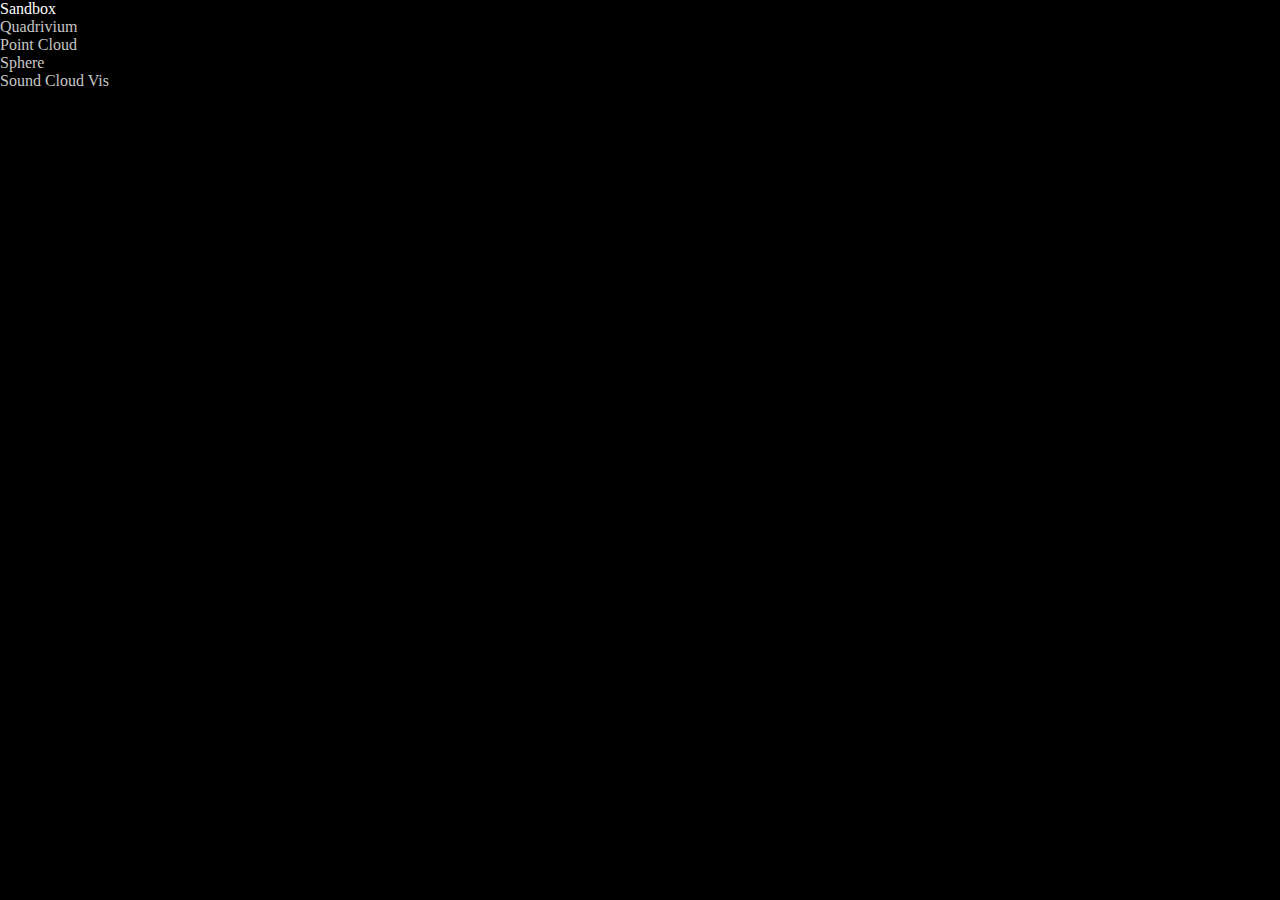
<file: index.html>
<html>
<head>
	<title></title>
  <meta charset="utf-8">
  <meta name="viewport" content="width=device-width, user-scalable=no, minimum-scale=1.0, maximum-scale=1.0">
  <link type="text/css" rel="stylesheet" href="styles.css">
</head>

<body>
  <ul class="projects-list">
    <li>
      <a href="sandbox.html">Sandbox</a>
    </li>
    <li>
      <a href="quadrivium.html">Quadrivium</a>
    </li>
    <li>
      <a href="point_cloud.html">Point Cloud</a>
    </li>
    <li>
      <a href="sphere.html">Sphere</a>
    </li>
    <li>
      <a href="sound_cloud.html">Sound Cloud Vis</a>
    </li>
  </ul>
</body>
</html>
</file>
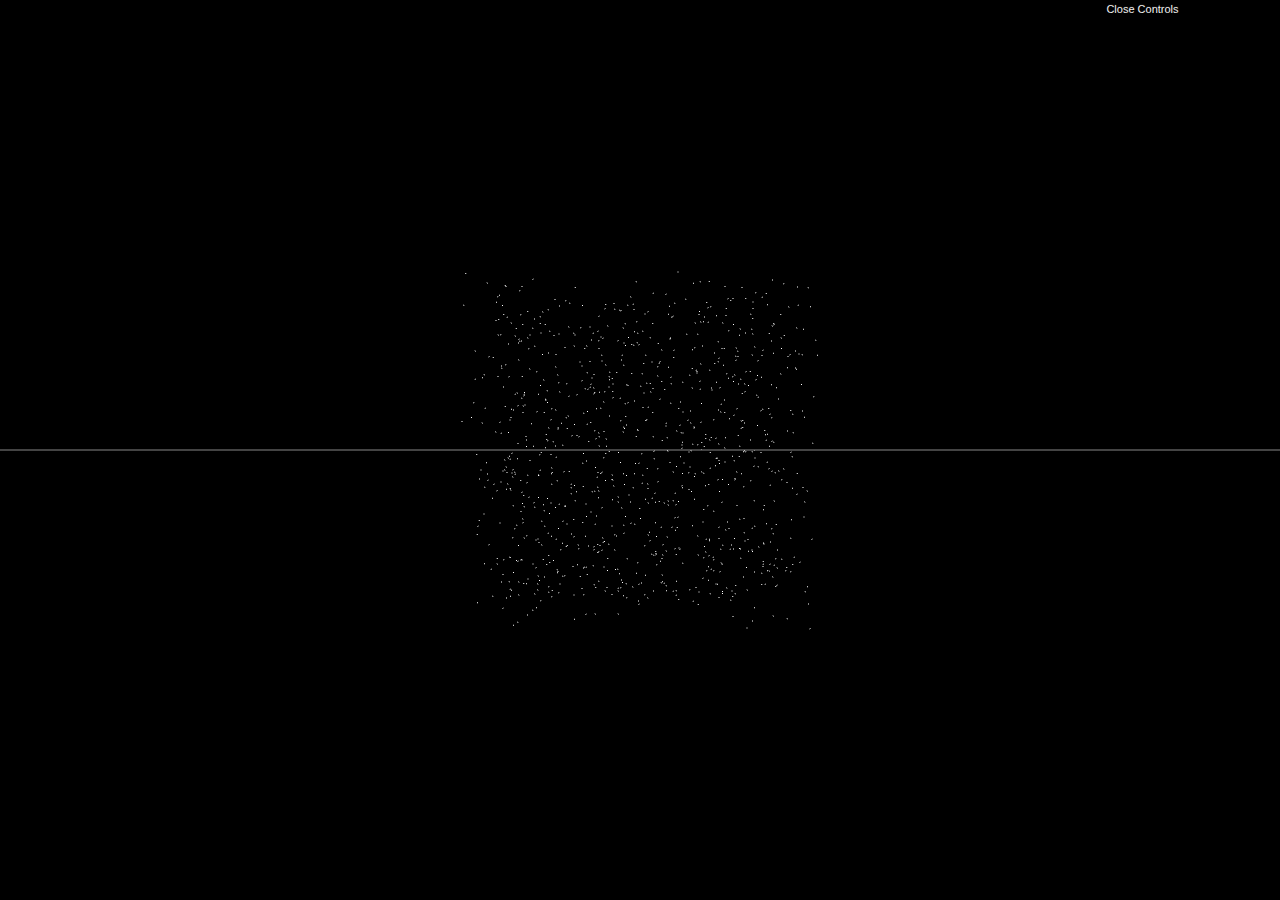
<file: point_cloud.html>
<html>
<head>
	<title></title>
  <meta charset="utf-8">
  <meta name="viewport" content="width=device-width, user-scalable=no, minimum-scale=1.0, maximum-scale=1.0">

  <link type="text/css" rel="stylesheet" href="styles.css">

  <script src="js/three.min.js"></script>
	<script src="js/OrbitControls.js"></script>
	<script src="js/dat.gui.min.js"></script>
</head>

<body>
  <div class="info">
  </div>
	<div id="container"></div>

  <script src="point_cloud.js"></script>
</body>
</html>
</file>
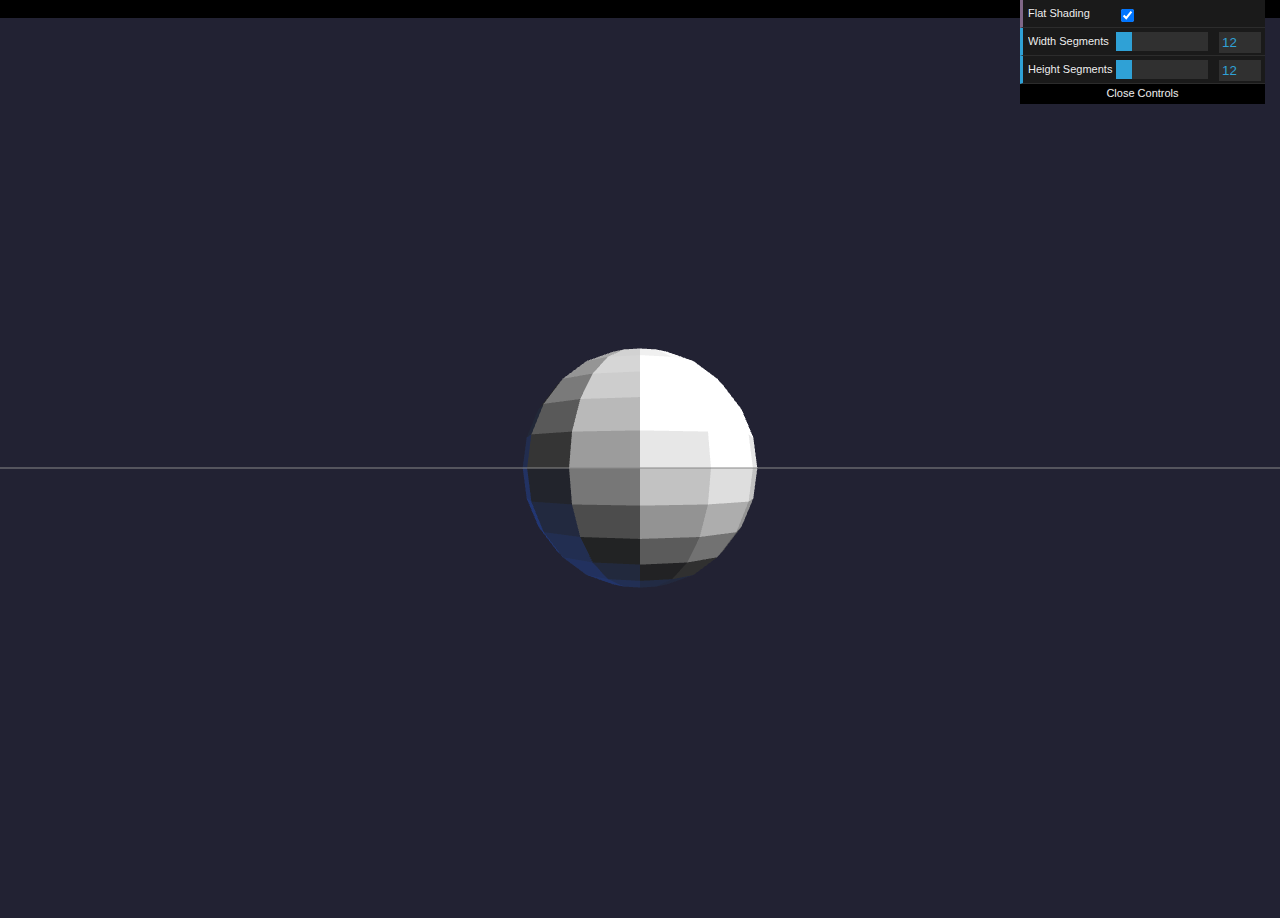
<file: sandbox.html>
<html>
<head>
	<title></title>
  <meta charset="utf-8">
  <meta name="viewport" content="width=device-width, user-scalable=no, minimum-scale=1.0, maximum-scale=1.0">

  <link type="text/css" rel="stylesheet" href="styles.css">

  <script src="js/three.min.js"></script>
	<script src="js/OrbitControls.js"></script>
	<script src="js/dat.gui.min.js"></script>
</head>

<body>
  <div class="info">
		WASD to move object | Q/E/Z/C to rotate
  </div>
	<div id="container"></div>

  <script src="sandbox.js"></script>
</body>
</html>
</file>
<file: styles.css>
@font-face {
	font-family: 'icomoon';
	src: url('fonts/icomoon.eot');
}
@font-face {
	font-family: 'icomoon';
	src: url([data-uri]) format('truetype'),
		 url([data-uri]) format('woff');
	font-weight: normal;
	font-style: normal;
}
#info-top-left {
	color: #fff;
	position: absolute;
	top: 10px;
	left: 10px;
	width: 100%;
	text-align: left;
	z-index: 100;
	display:block;
}

[class^="icon-"], [class*=" icon-"] {
	font-family: 'icomoon';
	speak: none;
	font-style: normal;
	font-weight: normal;
	font-variant: normal;
	text-transform: none;
	line-height: 1;

	/* Better Font Rendering =========== */
	-webkit-font-smoothing: antialiased;
	-moz-osx-font-smoothing: grayscale;
}

.icon-github:before {
	content: "\e600";
}
.icon-play:before {
	content: "\e601";
}
.icon-info:before {
	content: "\e602";
}
.icon-menu:before {
	content: "\e603";
}

* {
    padding: 0;
    margin: 0;
}
body {
    background-color: #000000;
    overflow: hidden;
}
a, a:visited {
    text-decoration: none;
    color: #c6c6c6;
}
a:hover, a:active {
    color: #fff;
}
#info {
    display: none;
}
#controlPanel {
    z-index: 50;
    position: absolute;
    bottom: 35px;
    width: 100%;
    color: #999;
    max-height: 600px;
    -webkit-transition: max-height 0.8s;
   	-moz-transition: max-height 0.8s;
   	transition: max-height 0.8s;
    overflow: hidden;
}
#controlPanel.hidden {
    max-height: 52px;
}
#tab {
    padding: 10px 16px 2px 16px;
    font-size: 32px;
}
#tab>a {
    background-color: rgba(255, 255, 255, 0.15);
    padding: 7px 10px 3px 10px;
}
#trackInfoPanel {
    float: left;
    width: 100%;
    overflow: hidden;
    max-height: 200px;
	-webkit-transition: max-height 0.8s;
	-moz-transition: max-height 0.8s;
	transition: max-height 0.8s;
    background-color: rgba(255, 255, 255, 0.15);
    padding-top: 10px;
}
#trackInfoPanel.hidden {
    max-height: 0px;
    -webkit-transition: max-height 0.2s;
    -moz-transition: max-height 0.2s;
    transition: max-height 0.2s;
}
#infoImage {
    float: left;
    padding: 0px 8px 8px 8px;
}
#infoArtist {
    font-size: 24px;
}
#infoTrack {
    font-size: 30px;
}
#playerControls {
    text-align: center;
    position: relative;
    width: 100%;
    float: left;
    background-color: rgba(255, 255, 255, 0.15);
    padding-top: 10px;
}
#input {
    font-size: 20px;
    padding: 8px;
    margin-bottom: 10px;
    margin-left: -30px;
    width: 80%;
    max-width: 690px;
    color: white;
    background-color: #EBEBEB;
    color: #333;
    border: 1px solid #111;
    -webkit-border-radius: 3px;
    -moz-border-radius: 3px;
    border-radius: 3px;
}
#submit {
    position: absolute;
    color: #fff;
    font-size: 32px;
    padding: 5px;
    background: none;
    border: none;
}
#player {
    width: 95%;
}
#messageBox {
    position: absolute;
    top: 30%;
    width: 100%;
    padding: 20px 0;
    text-align: center;
    background-color: rgba(255, 255, 255, 0.8);
    opacity: 1;
    max-height: 500px;
    -webkit-transition: opacity 0.5s, max-height 0.5s, padding 0.5s;
    -moz-transition: opacity 0.5s, max-height 0.5s, padding 0.5s;
    transition: opacity 0.5s, max-height 0.5s, padding 0.5s;
    z-index: 500;
    overflow: hidden;
}
#messageBox.hidden {
    opacity: 0;
    max-height: 0;
    padding: 0;
}
#messageBox p {
    margin-bottom: 10px;
}
#messageBox a:link, #messageBox a:visited {
    color: #666;
}
footer {
    position: absolute;
    bottom: 0;
    z-index: 100;
    background-color: #111;
    width: 100%;
    color: #999;
    height: 35px;
}
#credit, #github {
    display: inline-block;
    padding-top: 8px;
    padding-right: 10px;
}
#scLogo {
    float: right;
}
/* make some txt small for small screens */
@media (max-width: 900px) {
    footer {
        font-size: 12px;
    }
}
@media (max-width: 480px) {
    #input {
        font-size: 16px;
    }
    footer {
        font-size: 10px;
    }
}
</file>
